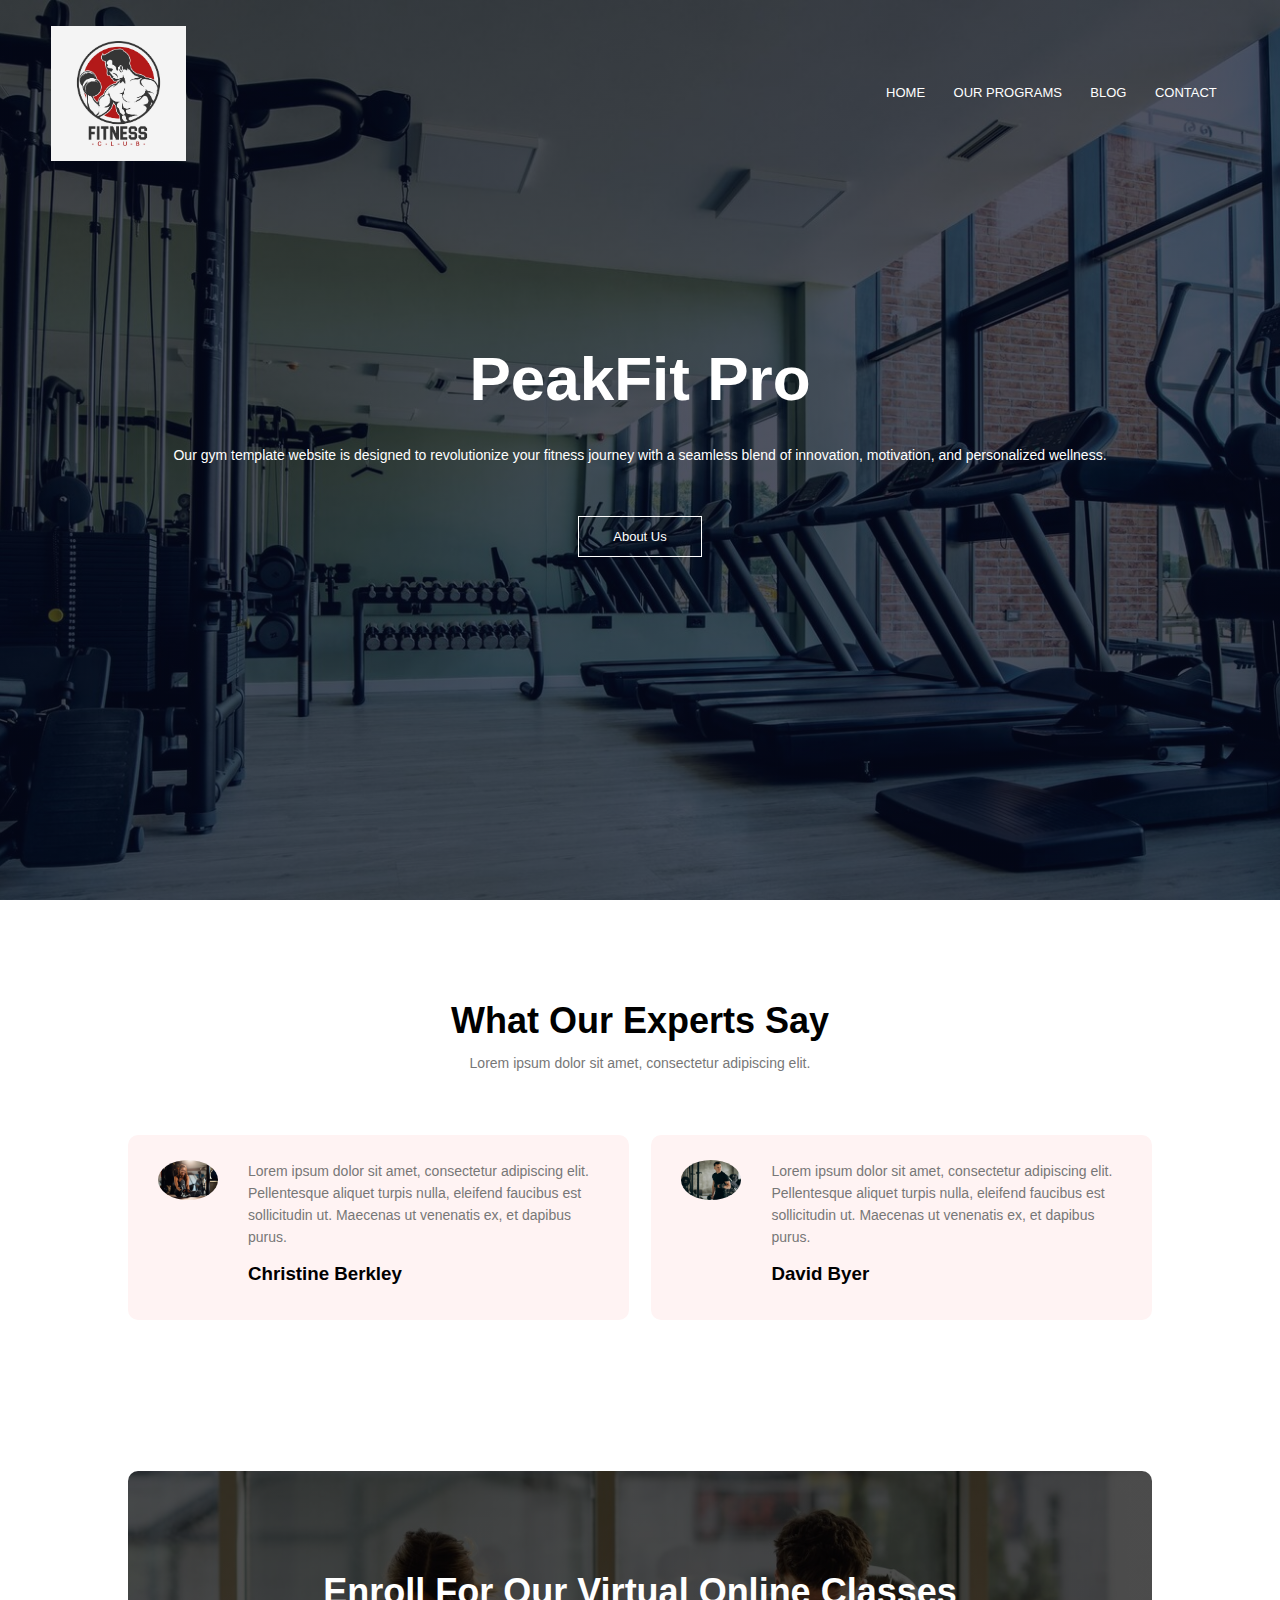
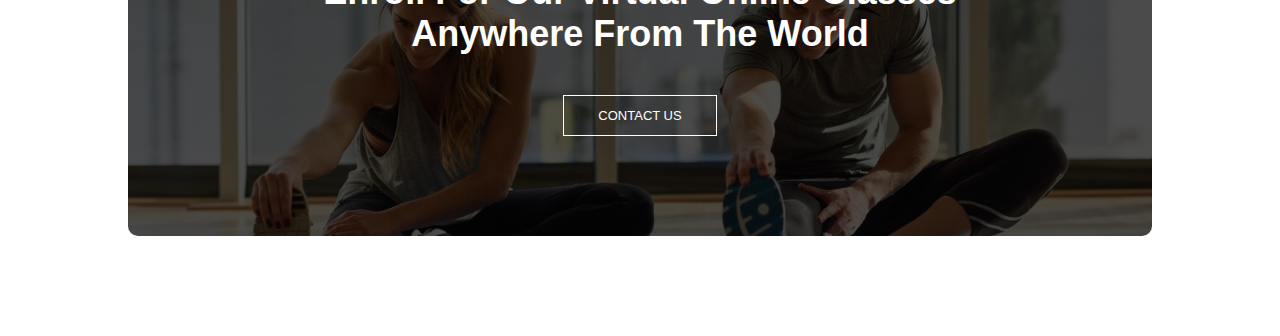
<file: index.html>
<html>
<head>
<meta name="viewport" content="width=device-width, initial-scale=1.0">
<title>Gym Project Template Website</title>
<link rel="stylesheet" href="style.css">
<link rel="stylesheet" href="https://stackpath.bootstrapcdn.com/font-awesome/4.7.0/css/font-awesome.min.css"> 
</head>
<body>
    <section class="header">
        
        <nav>
            <a href="index.html"><img src="logo.jpg"></a>
            <div class="nav-links" id="navLinks">  
                <i class="fa fa-close" onclick="hideMenu()"></i>
                <ul>
                    <li><a href="index.html">HOME</a></li>
                    <li><a href="programs.html">OUR PROGRAMS</a></li>
                    <li><a href="blog.html">BLOG</a></li>
                    <li><a href="contact.html">CONTACT</a></li>
                </ul>
            </div>
            <i class="fa fa-bars" onclick="showMenu()"></i>
        </nav>
        
        <div class="text-box">
            <h1>PeakFit Pro</h1>
            <p>Our gym template website is designed to revolutionize your fitness journey with a seamless blend of innovation, motivation, and personalized wellness.</p>
            <a href="about.html" class="hero-btn">About Us</a>
        </div>
    </section>
    
<!---------- testimonials ---------->
    
    <section class="testimonials">
        <h1>What Our Experts Say</h1>
        <p>Lorem ipsum dolor sit amet, consectetur adipiscing elit.</p>
            <div class="row">
                <div class="testimonial-col">
                    <img src="user1.jpg">
                    <div> 
                        <p>Lorem ipsum dolor sit amet, consectetur adipiscing elit. Pellentesque aliquet turpis nulla, eleifend faucibus est sollicitudin ut. Maecenas ut venenatis ex, et dapibus purus.</p>
                        <h3>Christine Berkley</h3>
                    </div>
                </div>
                <div class="testimonial-col">
                    <img src="user2.jpg">
                    <div>
                        <p>Lorem ipsum dolor sit amet, consectetur adipiscing elit. Pellentesque aliquet turpis nulla, eleifend faucibus est sollicitudin ut. Maecenas ut venenatis ex, et dapibus purus.</p>
                        <h3>David Byer</h3>
                    </div>
                </div>
                
            </div>
    </section>
    
<!------ Call To Action ------>

<section class="cta">
    
       <h1>Enroll For Our Virtual Online Classes<br>Anywhere From The World</h1>
        <a href="contact.html" class="hero-btn">CONTACT US</a>
    
</section>    
  
  
<!----JavaScript for toggle menu---->
<script>
    var navLinks = document.getElementById("navLinks");

    function showMenu() {
        navLinks.style.right = "0";
    }

    function hideMenu() {
        navLinks.style.right = "-200px";
    }
</script> 
    
</body>
</html>
</file>
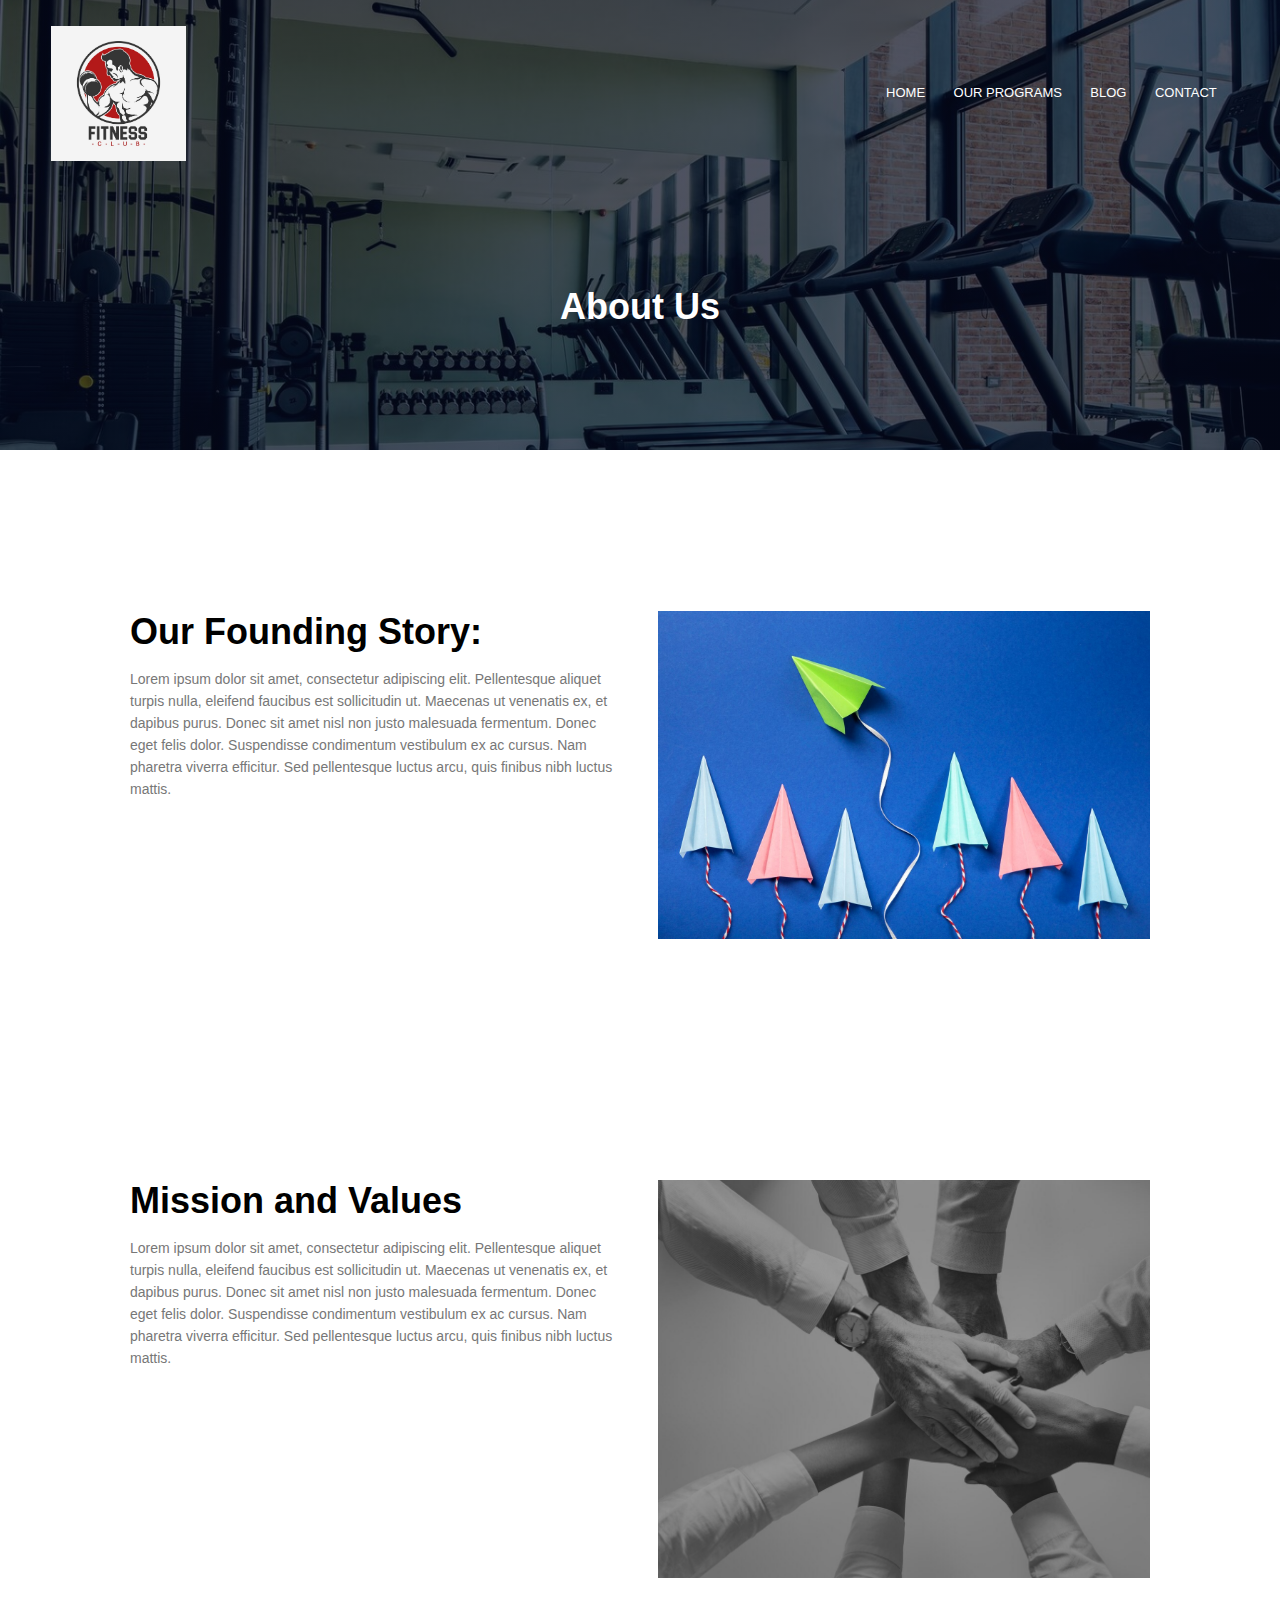
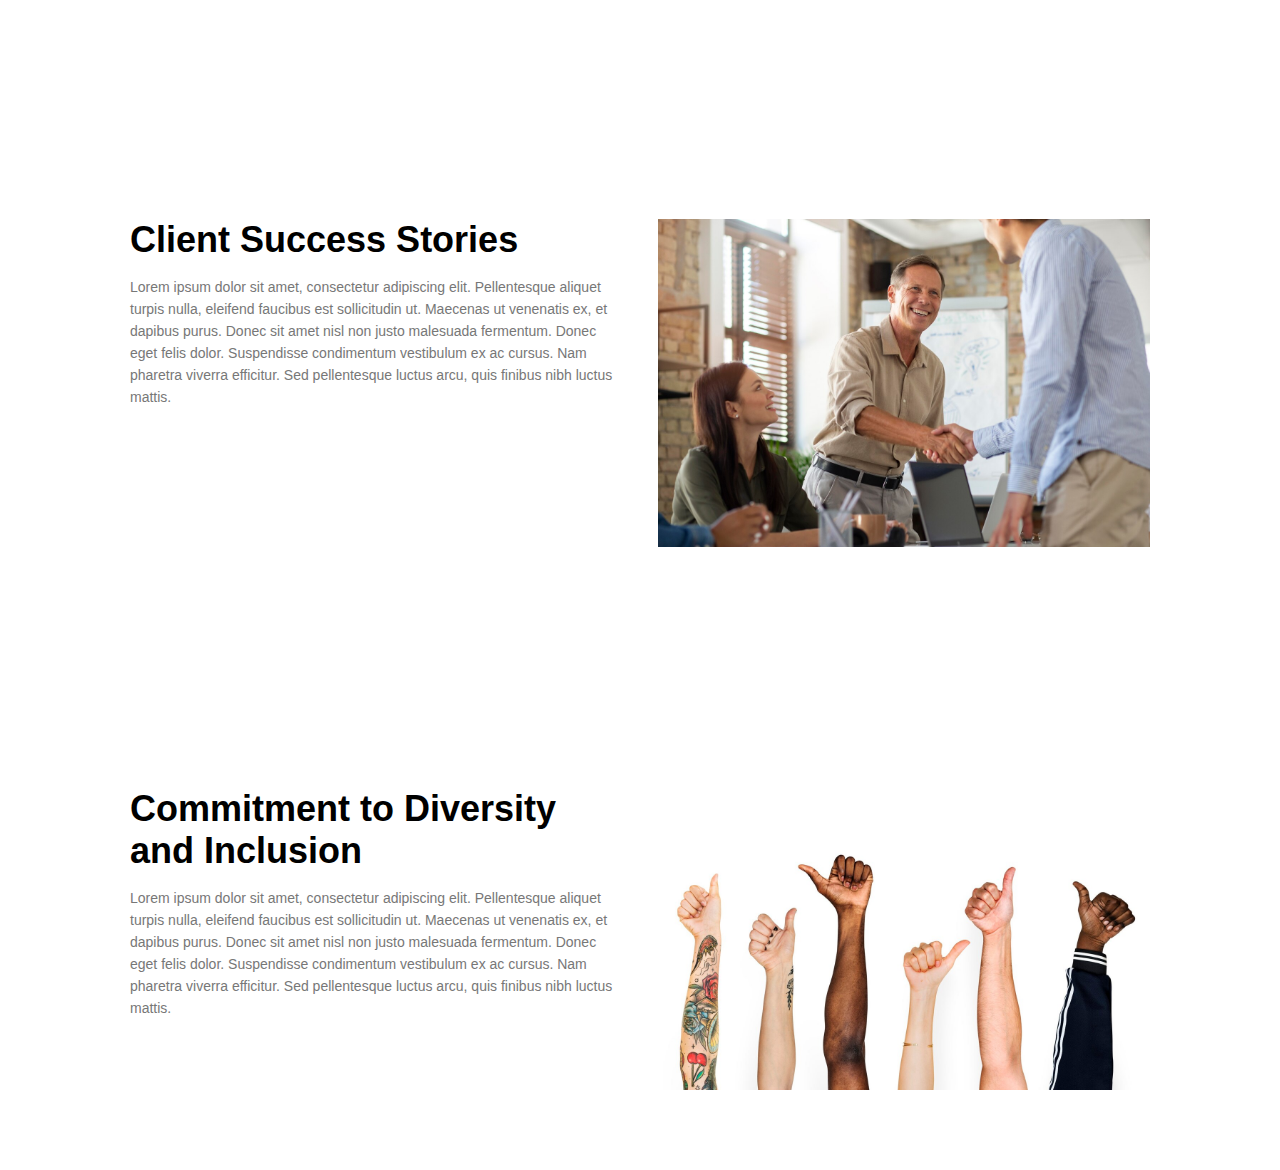
<file: about.html>
<html>
<head>
<meta name="viewport" content="width=device-width, initial-scale=1.0">
<title>Gym Project Template Website</title>
<link rel="stylesheet" href="style.css">
<link rel="stylesheet" href="https://stackpath.bootstrapcdn.com/font-awesome/4.7.0/css/font-awesome.min.css"> 
</head>
<body>
    <section class="sub-header">
        <nav>
            <a href="index.html"><img src="logo.jpg"></a>
            <div class="nav-links" id="navLinks">  
                <i class="fa fa-close" onclick="hideMenu()"></i>
                <ul>
                    <li><a href="index.html">HOME</a></li>
                    <li><a href="programs.html">OUR PROGRAMS</a></li>
                    <li><a href="blog.html">BLOG</a></li>
                    <li><a href="contact.html">CONTACT</a></li>
                </ul>
            </div>
            <i class="fa fa-bars" onclick="showMenu()"></i>
        </nav>   
            <h1>About Us</h1>
    </section>
    
    
<!------- about us content -------->
    
<section class="about-us">
    <div class="row">
        <div class="about-col">
            <h1>Our Founding Story:</h1>     
            <p>Lorem ipsum dolor sit amet, consectetur adipiscing elit. Pellentesque aliquet turpis nulla, eleifend faucibus est sollicitudin ut. Maecenas ut venenatis ex, et dapibus purus. Donec sit amet nisl non justo malesuada fermentum. Donec eget felis dolor. Suspendisse condimentum vestibulum ex ac cursus. Nam pharetra viverra efficitur. Sed pellentesque luctus arcu, quis finibus nibh luctus mattis.</p>
        </div>
        <div class="about-col">
            <img src="story.jpg">
        </div>
    </div>    
</section> 

<section class="about-us">
    <div class="row">
        <div class="about-col">
            <h1>Mission and Values</h1>     
            <p>Lorem ipsum dolor sit amet, consectetur adipiscing elit. Pellentesque aliquet turpis nulla, eleifend faucibus est sollicitudin ut. Maecenas ut venenatis ex, et dapibus purus. Donec sit amet nisl non justo malesuada fermentum. Donec eget felis dolor. Suspendisse condimentum vestibulum ex ac cursus. Nam pharetra viverra efficitur. Sed pellentesque luctus arcu, quis finibus nibh luctus mattis.</p>
        </div>
        <div class="about-col">
            <img src="mission.jpg">
        </div>
    </div>    
</section>

<section class="about-us">
    <div class="row">
        <div class="about-col">
            <h1>Client Success Stories</h1>     
            <p>Lorem ipsum dolor sit amet, consectetur adipiscing elit. Pellentesque aliquet turpis nulla, eleifend faucibus est sollicitudin ut. Maecenas ut venenatis ex, et dapibus purus. Donec sit amet nisl non justo malesuada fermentum. Donec eget felis dolor. Suspendisse condimentum vestibulum ex ac cursus. Nam pharetra viverra efficitur. Sed pellentesque luctus arcu, quis finibus nibh luctus mattis.</p>
        </div>
        <div class="about-col">
            <img src="client.jpg">
        </div>
    </div>    
</section> 

<section class="about-us">
    <div class="row">
        <div class="about-col">
            <h1>Commitment to Diversity and Inclusion</h1>     
            <p>Lorem ipsum dolor sit amet, consectetur adipiscing elit. Pellentesque aliquet turpis nulla, eleifend faucibus est sollicitudin ut. Maecenas ut venenatis ex, et dapibus purus. Donec sit amet nisl non justo malesuada fermentum. Donec eget felis dolor. Suspendisse condimentum vestibulum ex ac cursus. Nam pharetra viverra efficitur. Sed pellentesque luctus arcu, quis finibus nibh luctus mattis.</p>
        </div>
        <div class="about-col">
            <img src="diversity.jpg">
        </div>
    </div>    
</section> 
  
  
<!----JavaScript for toggle menu---->
<script>
    var navLinks = document.getElementById("navLinks");

    function showMenu() {
        navLinks.style.right = "0";
    }

    function hideMenu() {
        navLinks.style.right = "-200px";
    }
</script> 
    
</body>
</html>
</file>
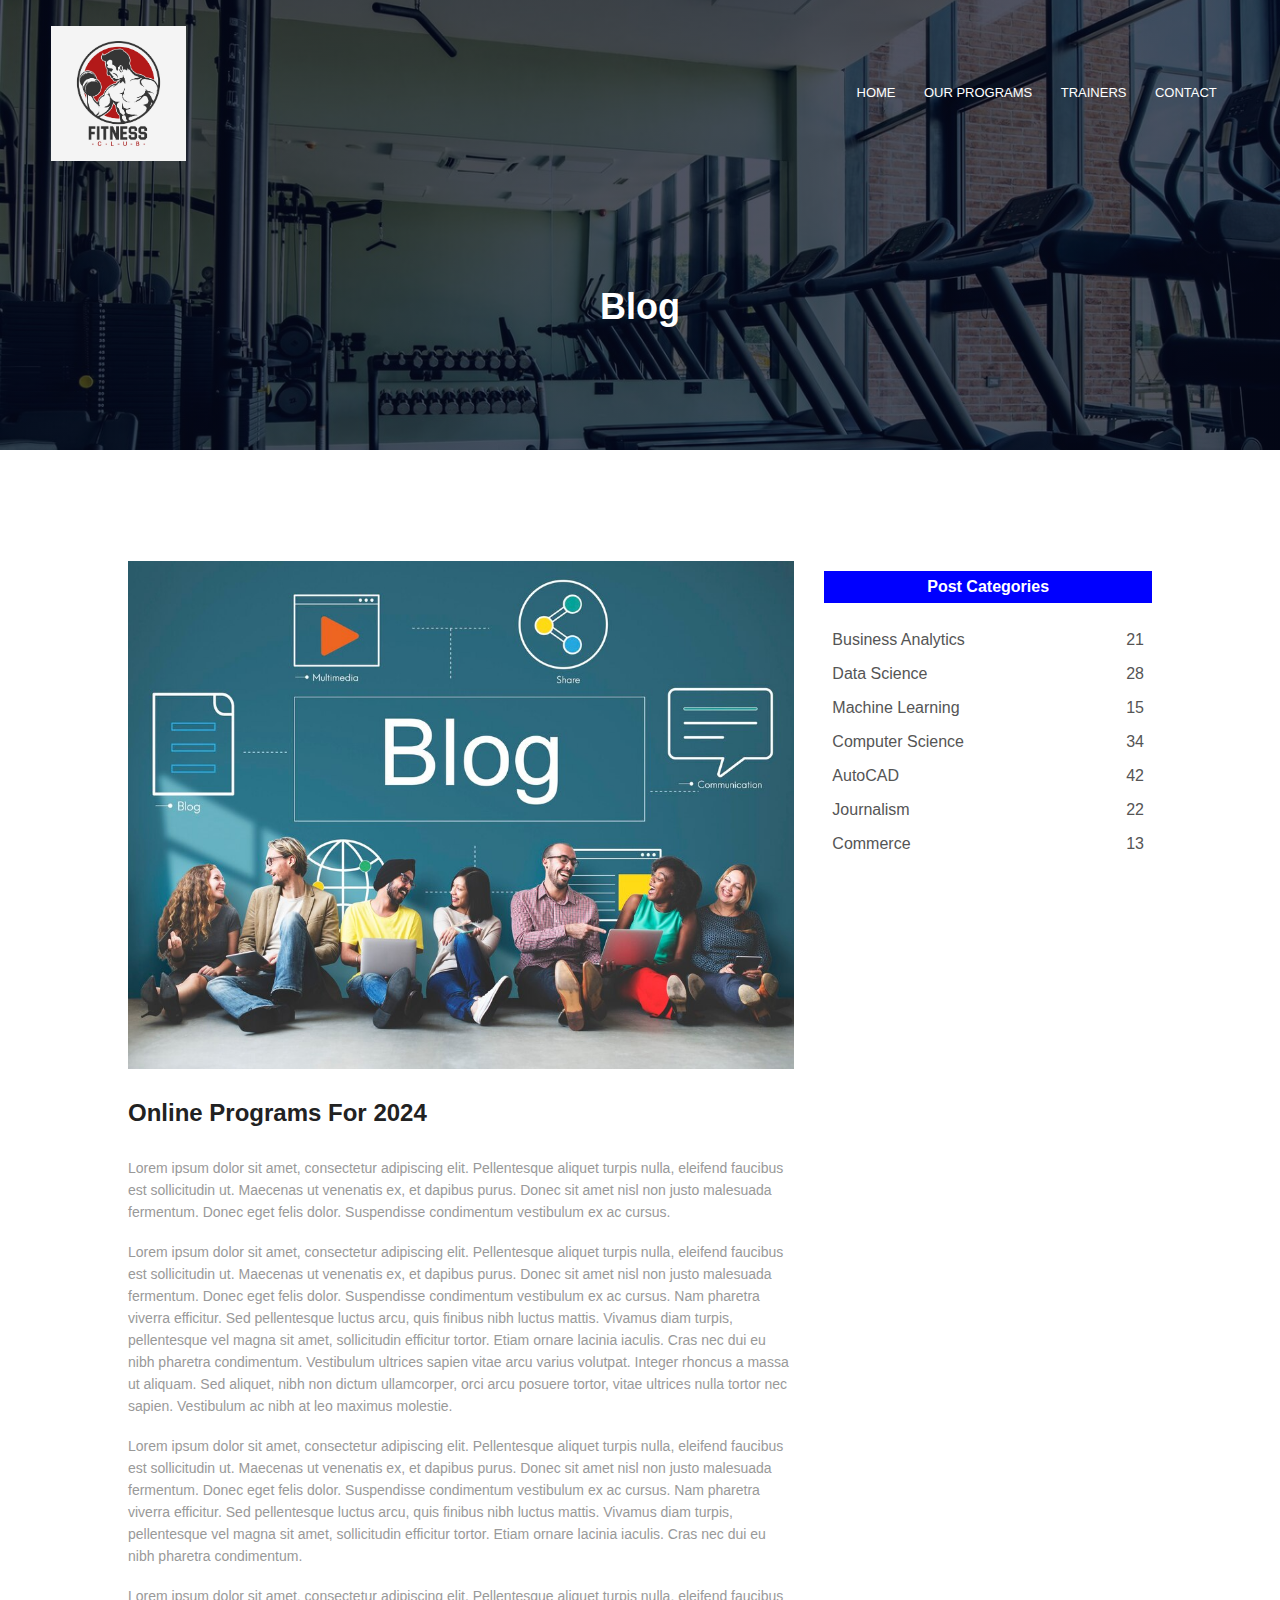
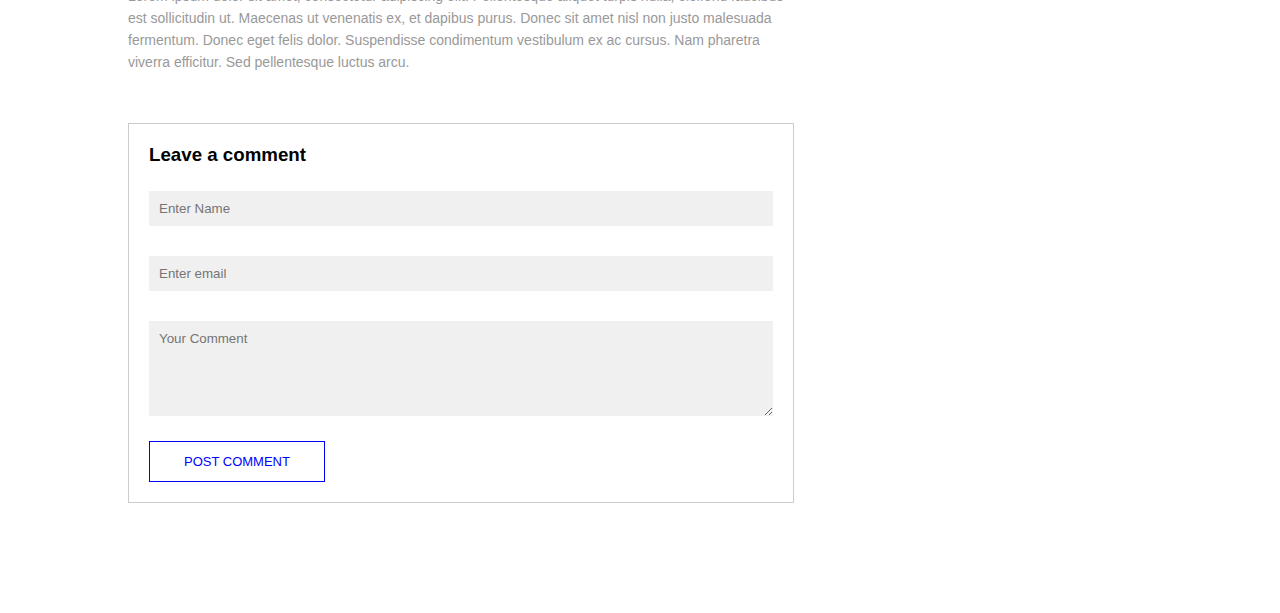
<file: blog.html>
<html>
<head>
<meta name="viewport" content="width=device-width, initial-scale=1.0">
<title>Gym Project Template Website</title>
<link rel="stylesheet" href="style.css">
<link rel="stylesheet" href="https://stackpath.bootstrapcdn.com/font-awesome/4.7.0/css/font-awesome.min.css"> 
</head>
<body>
    <section class="sub-header">
        <nav>
            <a href="index.html"><img src="logo.jpg"></a>
            <div class="nav-links" id="navLinks">  
                <i class="fa fa-close" onclick="hideMenu()"></i>
                <ul>
                    <li><a href="index.html">HOME</a></li>
                    <li><a href="programs.html">OUR PROGRAMS</a></li>
                    <li><a href="blog.html">TRAINERS</a></li>
                    <li><a href="contact.html">CONTACT</a></li>
                </ul>
            </div>
            <i class="fa fa-bars" onclick="showMenu()"></i>
        </nav>
            <h1>Blog</h1>
    </section>
    
<!---------- Blog Page Content ---------->
    
    <section class="blog-content">
    <div class="row">
    <div class="blog-left">
        <img src="blog.jpg">
        <h2>Online Programs For 2024</h2>
        
        <p>Lorem ipsum dolor sit amet, consectetur adipiscing elit. Pellentesque aliquet turpis nulla, eleifend faucibus est sollicitudin ut. Maecenas ut venenatis ex, et dapibus purus. Donec sit amet nisl non justo malesuada fermentum. Donec eget felis dolor. Suspendisse condimentum vestibulum ex ac cursus.</p>
        <br>
        <p>Lorem ipsum dolor sit amet, consectetur adipiscing elit. Pellentesque aliquet turpis nulla, eleifend faucibus est sollicitudin ut. Maecenas ut venenatis ex, et dapibus purus. Donec sit amet nisl non justo malesuada fermentum. Donec eget felis dolor. Suspendisse condimentum vestibulum ex ac cursus. Nam pharetra viverra efficitur. Sed pellentesque luctus arcu, quis finibus nibh luctus mattis. Vivamus diam turpis, pellentesque vel magna sit amet, sollicitudin efficitur tortor. Etiam ornare lacinia iaculis. Cras nec dui eu nibh pharetra condimentum. Vestibulum ultrices sapien vitae arcu varius volutpat. Integer rhoncus a massa ut aliquam. Sed aliquet, nibh non dictum ullamcorper, orci arcu posuere tortor, vitae ultrices nulla tortor nec sapien. Vestibulum ac nibh at leo maximus molestie.</p>
        <br>
        <p>Lorem ipsum dolor sit amet, consectetur adipiscing elit. Pellentesque aliquet turpis nulla, eleifend faucibus est sollicitudin ut. Maecenas ut venenatis ex, et dapibus purus. Donec sit amet nisl non justo malesuada fermentum. Donec eget felis dolor. Suspendisse condimentum vestibulum ex ac cursus. Nam pharetra viverra efficitur. Sed pellentesque luctus arcu, quis finibus nibh luctus mattis. Vivamus diam turpis, pellentesque vel magna sit amet, sollicitudin efficitur tortor. Etiam ornare lacinia iaculis. Cras nec dui eu nibh pharetra condimentum.</p>
        <br>
        <p>Lorem ipsum dolor sit amet, consectetur adipiscing elit. Pellentesque aliquet turpis nulla, eleifend faucibus est sollicitudin ut. Maecenas ut venenatis ex, et dapibus purus. Donec sit amet nisl non justo malesuada fermentum. Donec eget felis dolor. Suspendisse condimentum vestibulum ex ac cursus. Nam pharetra viverra efficitur. Sed pellentesque luctus arcu.</p>
        
        <div class="comment-box">
            <h3>Leave a comment</h3>
            <form class="comment-form">
                    <input type="text" placeholder="Enter Name">
                    <input type="email" placeholder="Enter email">
                    <textarea rows="5" placeholder="Your Comment"></textarea>
                    <button type="submit" class="hero-btn red-btn">POST COMMENT</button>
            </form>
        </div>
    </div>
        
    <div class="blog-right">
        
        
            <h3>Post Categories</h3>
            <div>
                <span>Business Analytics</span>
                <span>21</span>
            </div>
            <div>
                <span>Data Science</span>
                <span>28</span>
            </div>
            <div>
                <span>Machine Learning</span>
                <span>15</span>
            </div>
            <div>
                <span>Computer Science</span>
                <span>34</span>
            </div>
            <div>
                <span>AutoCAD</span>
                <span>42</span>
            </div>
            <div>
                <span>Journalism</span>
                <span>22</span>
            </div>
            <div>
                <span>Commerce</span>
                <span>13</span>
            </div>
           
        </div> 
    
    </div>
    </section>   
  
  
<!----JavaScript for toggle menu---->
<script>
    var navLinks = document.getElementById("navLinks");

    function showMenu() {
        navLinks.style.right = "0";
    }

    function hideMenu() {
        navLinks.style.right = "-200px";
    }
</script> 
    
</body>
</html>
</file>
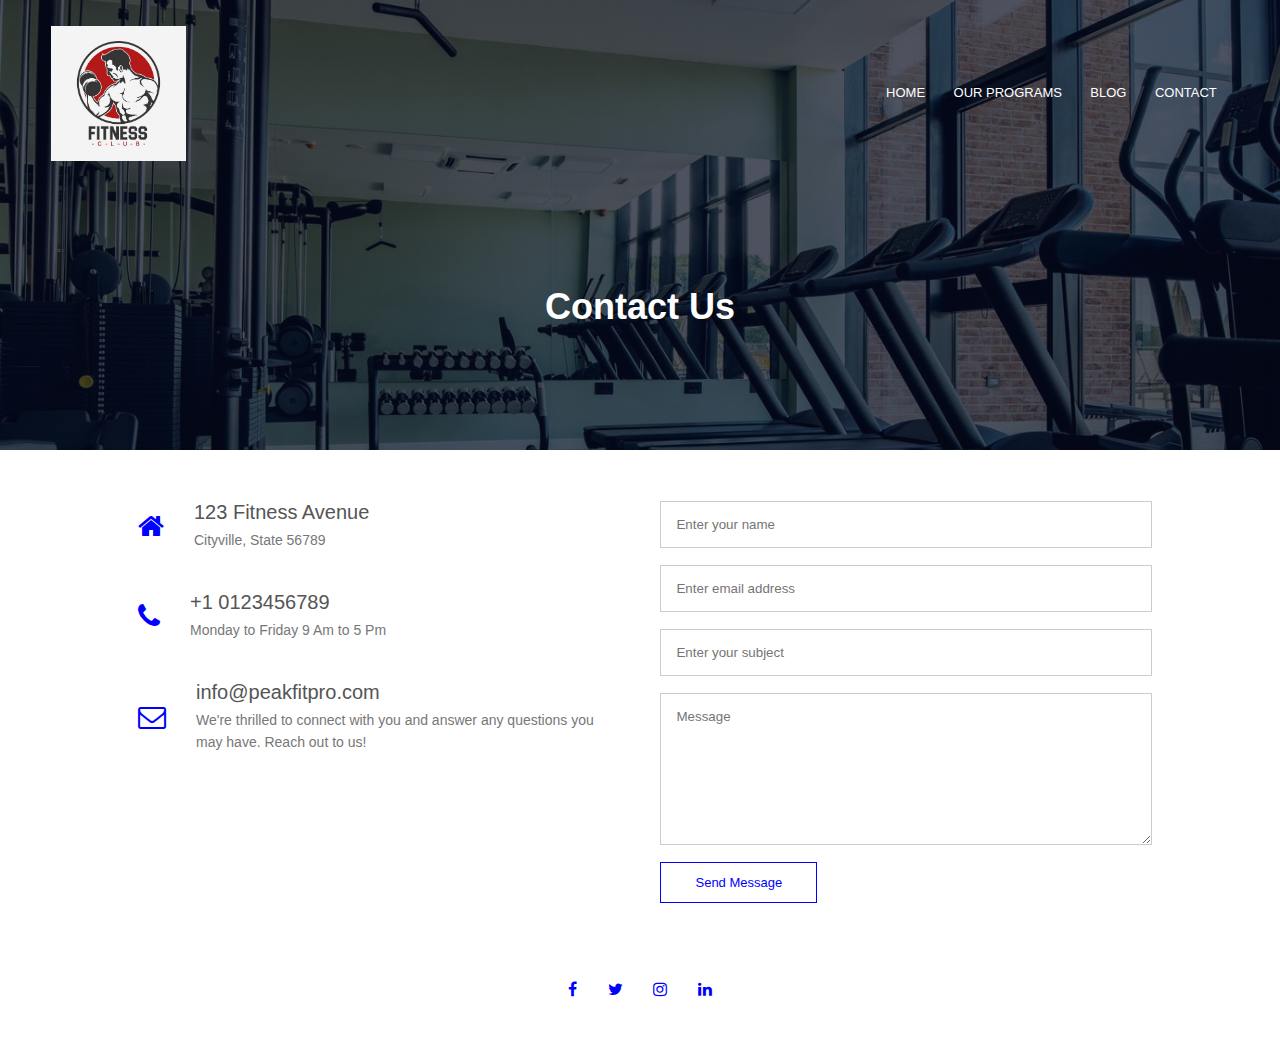
<file: contact.html>
<html>
<head>
<meta name="viewport" content="width=device-width, initial-scale=1.0">
<title>University Website Design - Easy Tutorials</title>
<link rel="stylesheet" href="style.css">
<link rel="stylesheet" href="https://stackpath.bootstrapcdn.com/font-awesome/4.7.0/css/font-awesome.min.css"> 
</head>
<body>
    <section class="sub-header">
        <nav>
            <a href="index.html"><img src="logo.jpg"></a>
            <div class="nav-links" id="navLinks">  
                <i class="fa fa-close" onclick="hideMenu()"></i>
                <ul>
                    <li><a href="index.html">HOME</a></li>
                    <li><a href="programs.html">OUR PROGRAMS</a></li>
                    <li><a href="blog.html">BLOG</a></li>
                    <li><a href="contact.html">CONTACT</a></li>
                </ul>
            </div>
            <i class="fa fa-bars" onclick="showMenu()"></i>
        </nav>
            <h1>Contact Us</h1>
    </section>
    
    
<!------- Contact Us ------->

    
    <section class="contact-us">
            <div class="row">
                <div class="contact-col">
                    <div>
                        <i class="fa fa-home"></i>
                        <span>
                            <h5>123 Fitness Avenue</h5>
                            <p>Cityville, State 56789</p>
                        </span>
                    </div>
                    <div>
                        <i class="fa fa-phone"></i>
                        <span>
                            <h5>+1 0123456789</h5>
                            <p>Monday to Friday 9 Am to 5 Pm</p>
                        </span>
                    </div>
                    <div>
                        <i class="fa fa-envelope-o"></i>
                        <span>
                            <h5>info@peakfitpro.com</h5>
                            <p>We're thrilled to connect with you and answer any questions you may have. Reach out to us!</p>
                        </span>
                    </div>
                </div>
                <div class="contact-col">
                    <form method="post" action="contact-form-handler.php">
                    <input type="text" name="name" placeholder="Enter your name" required>
                    <input type="email" name="email" placeholder="Enter email address" required>
                    <input type="text" name="subject" placeholder="Enter your subject" required>
                    <textarea rows="8" name="message" placeholder="Message" required></textarea>
                    <button type="submit" class="hero-btn red-btn">Send Message</button>
                    </form> 
                </div>
            </div>
    </section>
    
<!-------- footer ---------->

<section class="footer">

        <div class="icons">
            <i class="fa fa-facebook"></i>
            <i class="fa fa-twitter"></i>
            <i class="fa fa-instagram"></i>
            <i class="fa fa-linkedin"></i>
        </div>

</section>    
  
  
<!----JavaScript for toggle menu---->
<script>
    var navLinks = document.getElementById("navLinks");

    function showMenu() {
        navLinks.style.right = "0";
    }

    function hideMenu() {
        navLinks.style.right = "-200px";
    }
</script> 
    
</body>
</html>
</file>
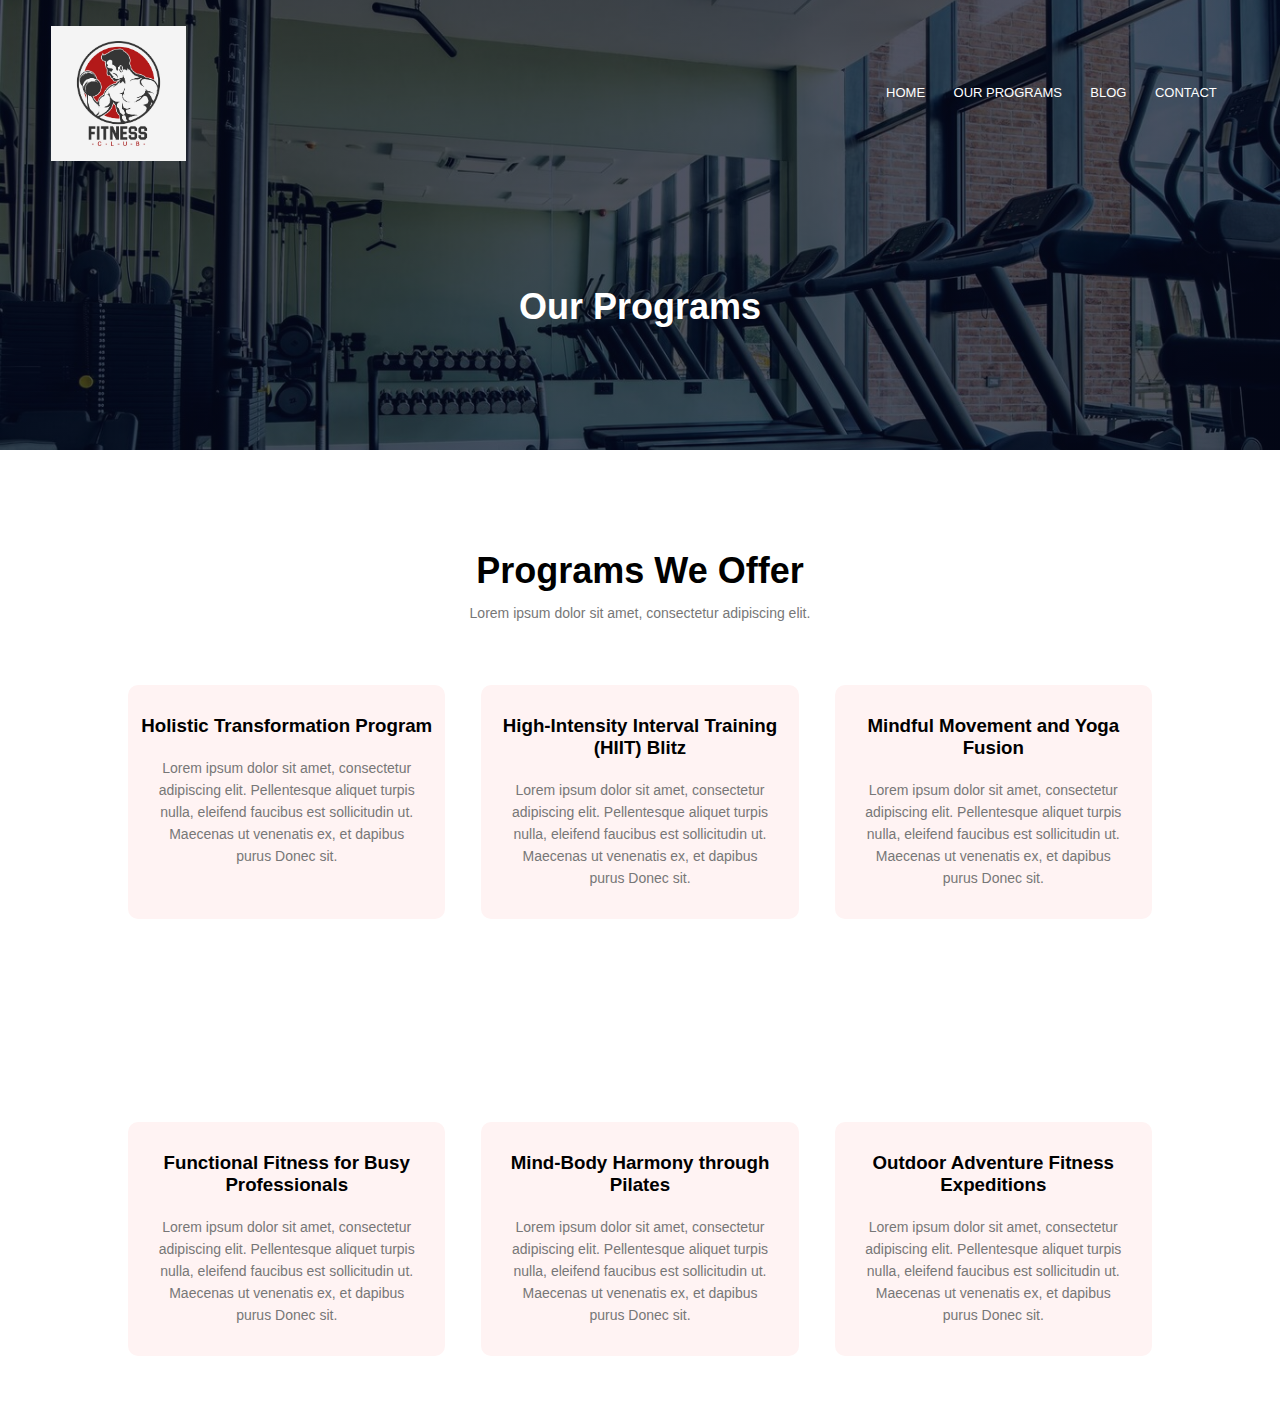
<file: programs.html>
<html>
<head>
<meta name="viewport" content="width=device-width, initial-scale=1.0">
<title>Gym Project Template Website</title>
<link rel="stylesheet" href="style.css">
<link rel="stylesheet" href="https://stackpath.bootstrapcdn.com/font-awesome/4.7.0/css/font-awesome.min.css"> 
</head>
<body>
    <section class="sub-header">
        <nav>
            <a href="index.html"><img src="logo.jpg"></a>
            <div class="nav-links" id="navLinks">  
                <i class="fa fa-close" onclick="hideMenu()"></i>
                <ul>
                    <li><a href="index.html">HOME</a></li>
                    <li><a href="programs.html">OUR PROGRAMS</a></li>
                    <li><a href="blog.html">BLOG</a></li>
                    <li><a href="contact.html">CONTACT</a></li>
                </ul>
            </div>
            <i class="fa fa-bars" onclick="showMenu()"></i>
        </nav>
            <h1>Our Programs</h1>
    </section>
    
    
<!---------- course ----------->
    
    <section class="course">
        <h1>Programs We Offer</h1>
        <p>Lorem ipsum dolor sit amet, consectetur adipiscing elit.</p>
        <div class="row">
            <div class="course-col">
                <h3>Holistic Transformation Program</h3>
                <p>Lorem ipsum dolor sit amet, consectetur adipiscing elit. Pellentesque aliquet turpis nulla, eleifend faucibus est sollicitudin ut. Maecenas ut venenatis ex, et dapibus purus Donec sit.</p>
            </div>
            <div class="course-col">
                <h3>High-Intensity Interval Training (HIIT) Blitz</h3>
                <p>Lorem ipsum dolor sit amet, consectetur adipiscing elit. Pellentesque aliquet turpis nulla, eleifend faucibus est sollicitudin ut. Maecenas ut venenatis ex, et dapibus purus Donec sit.</p>
            </div>
            <div class="course-col">
                <h3>Mindful Movement and Yoga Fusion</h3>
                <p>Lorem ipsum dolor sit amet, consectetur adipiscing elit. Pellentesque aliquet turpis nulla, eleifend faucibus est sollicitudin ut. Maecenas ut venenatis ex, et dapibus purus Donec sit.</p>
            </div>
        </div>
    </section>

    <section class="course">
        <div class="row">
            <div class="course-col">
                <h3>Functional Fitness for Busy Professionals</h3>
                <p>Lorem ipsum dolor sit amet, consectetur adipiscing elit. Pellentesque aliquet turpis nulla, eleifend faucibus est sollicitudin ut. Maecenas ut venenatis ex, et dapibus purus Donec sit.</p>
            </div>
            <div class="course-col">
                <h3>Mind-Body Harmony through Pilates</h3>
                <p>Lorem ipsum dolor sit amet, consectetur adipiscing elit. Pellentesque aliquet turpis nulla, eleifend faucibus est sollicitudin ut. Maecenas ut venenatis ex, et dapibus purus Donec sit.</p>
            </div>
            <div class="course-col">
                <h3>Outdoor Adventure Fitness Expeditions</h3>
                <p>Lorem ipsum dolor sit amet, consectetur adipiscing elit. Pellentesque aliquet turpis nulla, eleifend faucibus est sollicitudin ut. Maecenas ut venenatis ex, et dapibus purus Donec sit.</p>
            </div>
        </div>
    </section>

  
<!----JavaScript for toggle menu---->
<script>
    var navLinks = document.getElementById("navLinks");

    function showMenu() {
        navLinks.style.right = "0";
    }

    function hideMenu() {
        navLinks.style.right = "-200px";
    }
</script>  
    
</body>
</html>
</file>
<file: style.css>
* {
    margin: 0;
    padding: 0;
    font-family: 'Poppins', sans-serif;
}

.header {
    min-height: 100vh;
    width: 100%;
    background-image: linear-gradient(rgba(4, 9, 30, 0.7), rgba(4, 9, 30, 0.7)), url(gym.jpg);
    background-position: center;
    background-size: cover;
    position: relative;
    overflow: hidden;
}

nav {
    display: flex;
    padding: 2% 4%;
    justify-content: space-between;
    align-items: center;
}

nav img {
    width: 135px;
}

.nav-links {
    flex: 1;
    text-align: right;
}

.nav-links ul li {
    list-style: none;
    display: inline-block;
    padding: 8px 12px;
    position: relative;
}

.nav-links ul li a {
    color: #fff;
    text-decoration: none;
    font-size: 13px;
}

.nav-links ul li::after {
    content: '';
    width: 0%;
    height: 2px;
    background: blue;
    display: block;
    margin: auto;
    transition: .5s;
}

.nav-links ul li:hover::after {
    width: 100%;
}

nav .fa {
    display: none;
}

.text-box {
    width: 90%;
    color: #fff;
    position: absolute;
    top: 50%;
    left: 50%;
    transform: translate(-50%, -50%);
    text-align: center;
}

.text-box h1 {
    font-size: 62px;
}

.text-box p {
    margin: 20px 0 40px;
    font-size: 14px;
    color: #fff;
}

.hero-btn {
    display: inline-block;
    text-decoration: none;
    color: #fff;
    border: 1px solid #fff;
    padding: 12px 34px;
    font-size: 13px;
    background: transparent;
    position: relative;
    cursor: pointer;
    transition: 1s;
}

.hero-btn:hover {
    border: 1px solid blue;
    background: blue;
}

@media(max-width: 700px) {
    .nav-links ul li {
        display: block;
        margin-bottom: 10px;
    }

    .nav-links ul li a {
        color: black;
        font-weight: 500px;
    }

    .nav-links {
        position: fixed;
        background: blue;
        height: 100vh;
        width: 200px;
        top: 0;
        right: -200px;
        text-align: left;
        z-index: 2;
        transition: 0.5s;
    }

    .nav-links ul {
        padding: 30px;
        display: flex;
        flex-direction: column;
        align-items: center;
    }

    nav .fa {
        display: block;
        color: black;
        margin: 10px;
        font-size: 22px;
        cursor: pointer;
    }

    .text-box h1 {
        font-size: 20px;
    }
}

/*---------- course --------*/

.course {
    width: 80%;
    margin: auto;
    text-align: center;
    padding-top: 100px;
}

h1 {
    font-size: 36px;
    font-weight: 600;
}

p {
    color: #777;
    font-size: 14px;
    font-weight: 300;
    line-height: 22px;
    padding: 10px;
}

.row {
    margin-top: 5%;
    display: flex;
    justify-content: space-between;
}

.course-col {
    flex-basis: 31%;
    background: #fff3f3;
    border-radius: 10px;
    margin-bottom: 5%;
    padding: 20px 12px;
    box-sizing: border-box;
    transition: .5s;
}

h3 {
    text-align: center;
    font-weight: 600;
    margin: 10px 0;
}

.course-col:hover {
    box-shadow: 0 0 20px 0px rgba(0, 0, 0, 0.2);
}

@media (max-width:700px) {
    .row {
        flex-direction: column;
    }
}

/*---------------- campus ----------------*/

.campus {
    width: 80%;
    margin: auto;
    text-align: center;
    padding-top: 50px;
}

.campus-col {
    flex-basis: 32%;
    border-radius: 10px;
    margin-bottom: 30px;
    position: relative;
    overflow: hidden;
}

.campus-col img {
    width: 100%;
}

.layer {
    background: transparent;
    height: 100%;
    width: 100%;
    top: 0;
    left: 0;
    position: absolute;
    transition: .5s;
}

.layer:hover {
    background: blue;
}

.layer h3 {
    width: 100%;
    font-weight: 500;
    color: #fff;
    font-size: 26px;
    bottom: 0;
    left: 50%;
    transform: translateX(-50%);
    position: absolute;
    opacity: 0;
    transition: .5s;
}

.layer:hover h3 {
    bottom: 49%;
    opacity: 1;
}

/*-------------- Facilities ----------------*/

.facility {
    width: 80%;
    margin: auto;
    text-align: center;
    padding-top: 100px;
}

.facility-col {
    flex-basis: 31%;
    border-radius: 10px;
    margin-bottom: 5%;
    text-align: left;
}

.facility-col img {
    width: 100%;
    border-radius: 10px;
}

.facility-col p {
    padding: 0;
}

.facility-col h3 {
    margin-top: 16px;
    margin-bottom: 15px;
    text-align: left;
}

/*---------------- testimonials ------------------*/

.testimonials {
    width: 80%;
    margin: auto;
    padding-top: 100px;
    text-align: center;
}

.testimonial-col {
    flex-basis: 44%;
    border-radius: 10px;
    margin-bottom: 5%;
    text-align: left;
    background: #fff3f3;
    padding: 25px;
    cursor: pointer;
    display: flex;
}

.testimonial-col img {
    height: 40px;
    margin-left: 5px;
    margin-right: 30px;
    border-radius: 50%;
}

.testimonial-col p {
    padding: 0;
}

.testimonial-col h3 {
    margin-top: 15px;
    text-align: left;
}

.testimonial-col .fa {
    color: yellow;
}

@media(max-width:700px) {
    .testimonial-col img {
        margin-left: 0px;
        margin-right: 15px;
    }
}

/*-------- Call To Action ----------*/

.cta {
    margin: 100px auto;
    width: 80%;
    background-image: linear-gradient(rgba(0, 0, 0, 0.7), rgba(0, 0, 0, 0.7)), url(gym1.jpg);
    background-position: center;
    background-size: cover;
    border-radius: 10px;
    text-align: center;
    padding: 100px 0;
}

.cta h1 {
    color: #fff;
    margin-bottom: 40px;
    padding: 0;
}

@media(max-width:700px) {
    .cta h1 {
        font-size: 24px;
    }
}

/*--------------Footer---------------*/

.footer {
    width: 100%;
    text-align: center;
    padding: 30px 0;
}

.footer h4 {
    margin-bottom: 25px;
    margin-top: 20px;
    font-weight: 600;
}

.icons .fa {
    color: blue;
    margin: 0 13px;
    cursor: pointer;
    padding: 18px 0;
}

.fa-heart-o {
    color: blue;
}

/*--------------- About Us Page --------------*/

.sub-header {
    height: 50vh;
    width: 100%;
    background-image: linear-gradient(rgba(4, 9, 30, 0.7), rgba(4, 9, 30, 0.7)), url(gym.jpg);
    background-position: center;
    background-size: cover;
    text-align: center;
    color: #fff;
}

.sub-header h1 {
    margin-top: 100px;
}

.about-us {
    width: 80%;
    margin: auto;
    padding-top: 80px;
    padding-bottom: 50px;
}

.about-col {
    flex-basis: 48%;
    padding: 30px 2px;
}

.about-col h1 {
    padding-top: 0;
}

.about-col p {
    padding: 15px 0 25px;
}

.hero-btn.red-btn {
    border: 1px solid blue;
    background: transparent;
    color: blue;
}

.hero-btn.red-btn:hover {
    border: 1px solid blue;
    background: blue;
    color: #fff;
}

.hero-btn.red-btn::after {
    background: blue;
}

.hero-btn.red-btn::before {
    background: blue;
}

.content-image {
    flex-basis: 50%;
}

.about-col img {
    width: 100%;
}

/*---------- Blog Page -------------*/

.blog-content {
    width: 80%;
    margin: auto;
    padding: 60px 0;
}

.blog-left {
    flex-basis: 65%;
}

.blog-right {
    flex-basis: 32%;
}

.blog-left img {
    width: 100%;
}

.blog-left h2 {
    color: #222;
    font-weight: 600;
    margin: 30px 0;
}

.blog-left p {
    color: #999;
    padding: 0;
}

.blog-right h3 {
    background: blue;
    color: #fff;
    padding: 7px 0;
    font-size: 16px;
    margin-bottom: 20px;
}

.blog-right div {
    display: flex;
    align-items: center;
    justify-content: space-between;
    color: #555;
    padding: 8px;
    box-sizing: border-box;
}

.comment-box {
    border: 1px solid #ccc;
    margin: 50px 0;
    padding: 10px 20px;
}

.comment-box h3 {
    text-align: left;
}

.comment-form input,
.comment-form textarea {
    width: 100%;
    padding: 10px;
    margin: 15px 0;
    box-sizing: border-box;
    border: none;
    outline: none;
    background: #f0f0f0;
}

.comment-form button {
    margin: 10px 0;
}

@media (max-width:700px) {
    .sub-header h1 {
        font-size: 24px;
    }
}

/*------- Contact Us Page ------------*/

.location {
    width: 80%;
    margin: auto;
    padding: 80px 0;
}

.location iframe {
    width: 100%;
}

.contact-us {
    width: 80%;
    margin: auto;
}

.contact-col {
    flex-basis: 48%;
    margin-bottom: 30px;
}

.contact-col div {
    display: flex;
    align-items: center;
    margin-bottom: 40px;
}

.contact-col div .fa {
    font-size: 28px;
    color: blue;
    margin: 10px;
    margin-right: 30px;
}

.contact-col div p {
    padding: 0;
}

.contact-col div h5 {
    font-size: 20px;
    margin-bottom: 5px;
    color: #555;
    font-weight: 400;
}

.contact-col input,
.contact-col textarea {
    width: 100%;
    padding: 15px;
    margin-bottom: 17px;
    outline: none;
    border: 1px solid #ccc;
}

.footer-link {
    text-decoration: none;
    color: blue;
}
</file>
